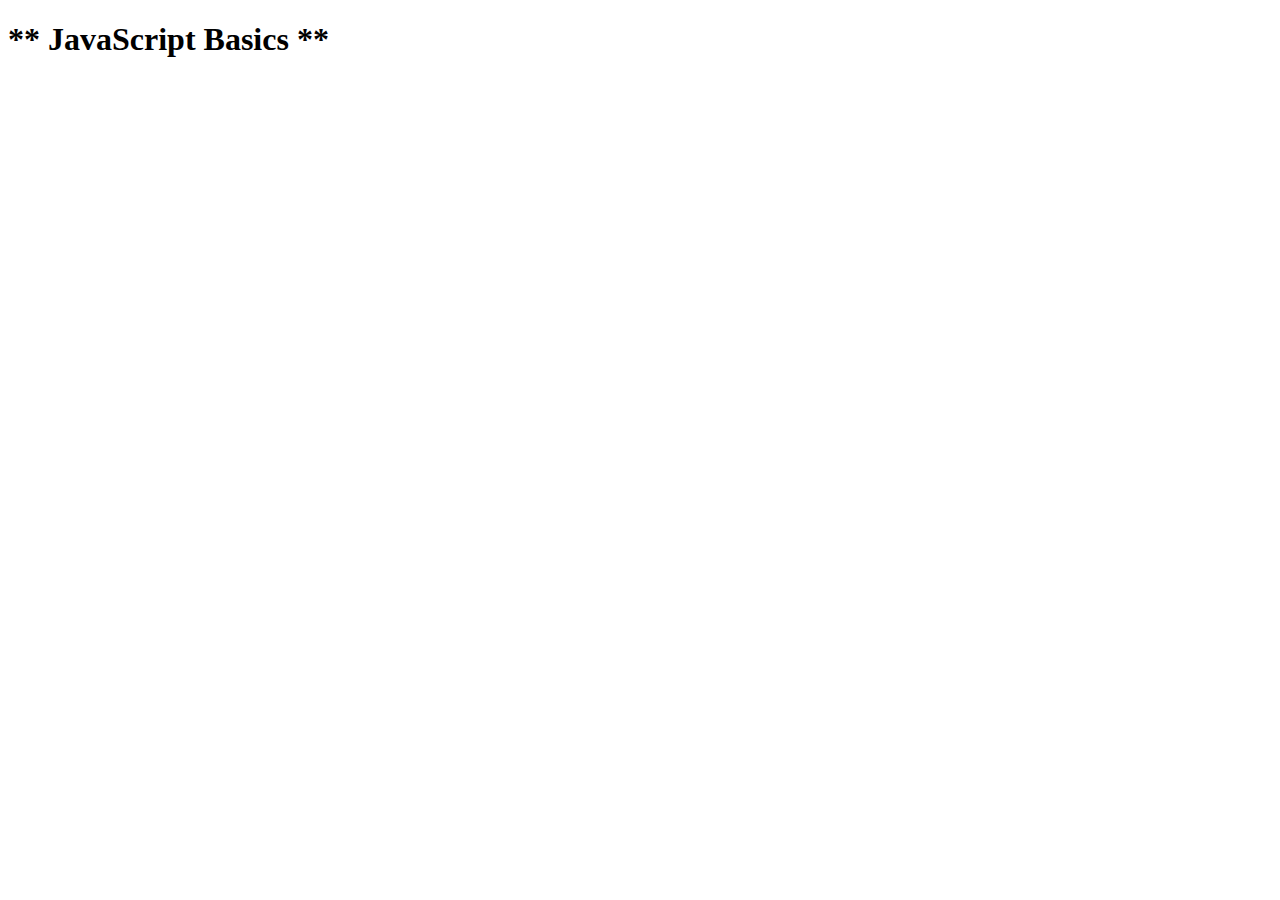
<file: Basics/index.html>
<!DOCTYPE html>
<html lang="en">
    <head>
        <meta charset="UTF-8">
        <title>JavaScript Basics</title>
    </head>

    <body>
        <h1> ** JavaScript Basics ** </h1>
    </body>

    <!--<script src="Scripts/MutationAndCoercion.js"></script>-->
    <!--<script src="Scripts/IfElse.js"></script>-->
    <!--<script src="Scripts/TernaryAndSwitch.js"></script>-->
    <!--<script src="Scripts/FalsyTruthy.js"></script>-->
    <!--<script src="Scripts/Functions.js"></script>-->
    <!--<script src="Scripts/Arrays.js"></script>-->
    <!--<script src="Scripts/ObjectsWithFunctions.js"></script>-->
    <script src="Scripts/Loops.js"></script>
</html>
</file>
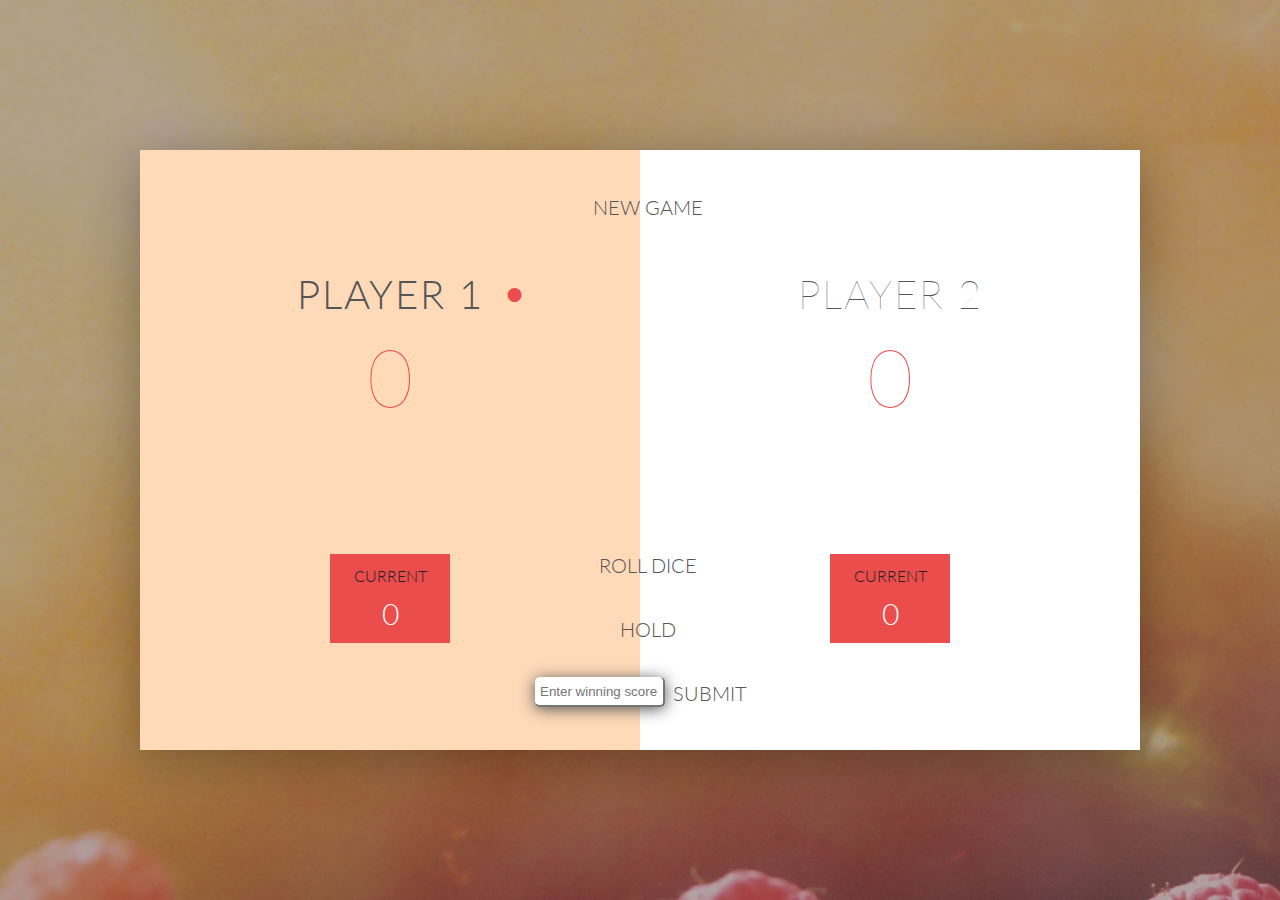
<file: Pig game/index.html>
<!DOCTYPE html>
<html lang="en">
    <head>
        <meta charset="UTF-8">
        <link href="https://fonts.googleapis.com/css?family=Lato:100,300,600" rel="stylesheet" type="text/css">
        <link href="http://code.ionicframework.com/ionicons/2.0.1/css/ionicons.min.css" rel="stylesheet" type="text/css">
        <link type="text/css" rel="stylesheet" href="style.css">
        
        <title>Pig Game</title>
    </head>

    <body>
        <div class="wrapper clearfix">
            <div class="player-0-panel active">
                <div class="player-name" id="name-0">Player 1</div>
                <div class="player-score" id="score-0">43</div>
                <div class="player-current-box">
                    <div class="player-current-label">Current</div>
                    <div class="player-current-score" id="current-0">3</div>
                </div>
            </div>
            
            <div class="player-1-panel">
                <div class="player-name" id="name-1">Player 2</div>
                <div class="player-score" id="score-1">72</div>
                <div class="player-current-box">
                    <div class="player-current-label">Current</div>
                    <div class="player-current-score" id="current-1">6</div>
                </div>
            </div>
            
            <button class="btn-new"><i class="ion-ios-plus-outline"></i>New game</button>
            <button class="btn-roll"><i class="ion-ios-loop"></i>Roll dice</button>
            <button class="btn-hold"><i class="ion-ios-download-outline"></i>Hold</button>
            <!--<textarea rows="1" cols="3"></textarea>-->
            <img src="dice-5.png" alt="Dice" class="dice">

            
            <input type="text" placeholder="Enter winning score" name="Score" required class="max-score" id="score-input">
            <button class="submit">Submit</button>
            
            <!--<div class="tooltiptext">Whoever reaches this score first, wins the game!
            </div>-->
        </div>
        
        <script src="app.js"></script>
    </body>
</html>
</file>
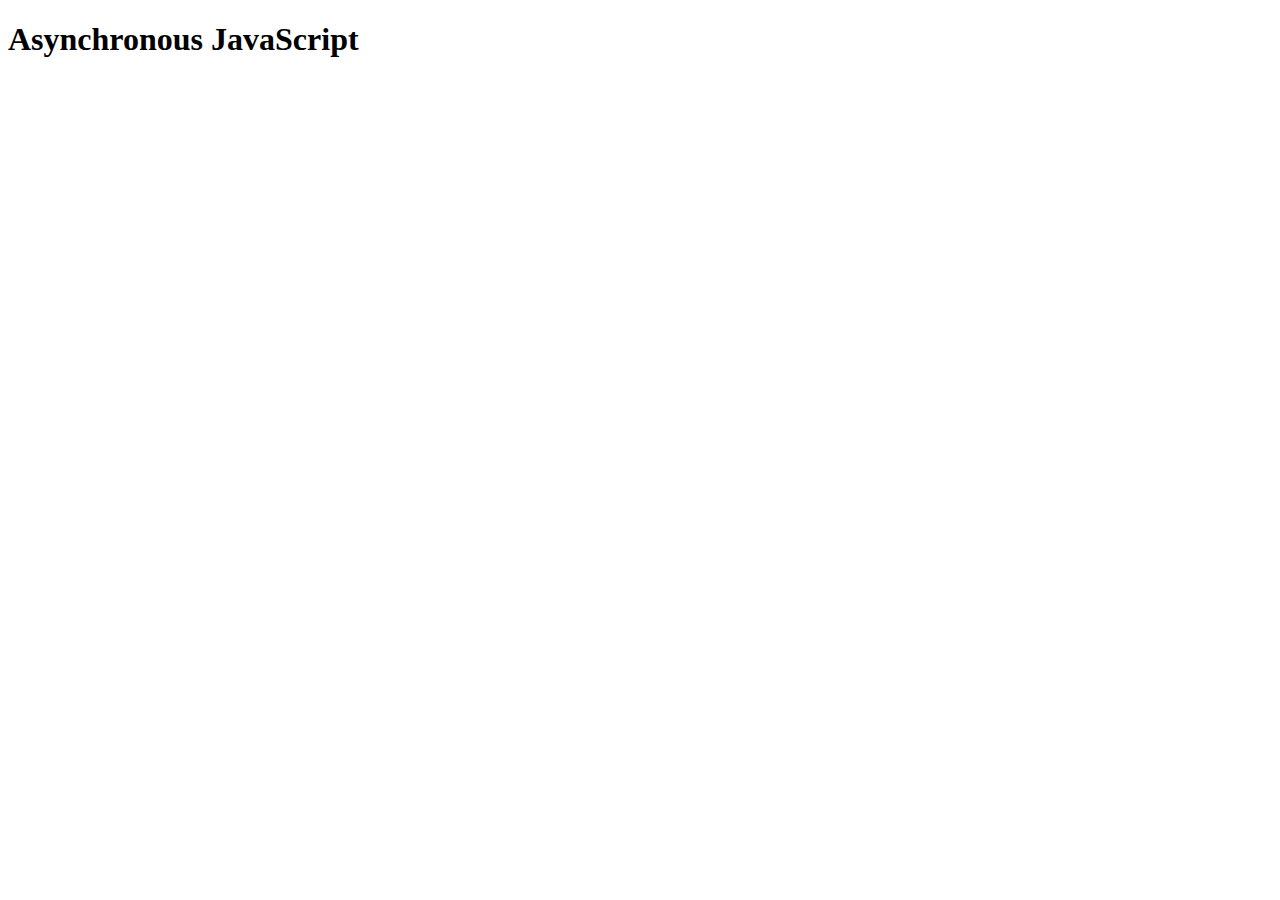
<file: Basics/asynchronous.html>
<!DOCTYPE html>
<html lang="en">
<head>
    <meta charset="UTF-8">
    <meta name="viewport" content="width=device-width, initial-scale=1.0">
    <meta http-equiv="X-UA-Compatible" content="ie=edge">
    <title>Asynchronous JavaScript</title>
</head>
<body>
    <h1>Asynchronous JavaScript</h1>
    <script>
        const second = () => {
            setTimeout(() => {
                console.log("Timeout function")
            },2000);
        }
        const first = () => {
            console.log("Hey there");
            second();
            console.log("After timeout call");
        }

        first();
    </script>
</body>
</html>
</file>
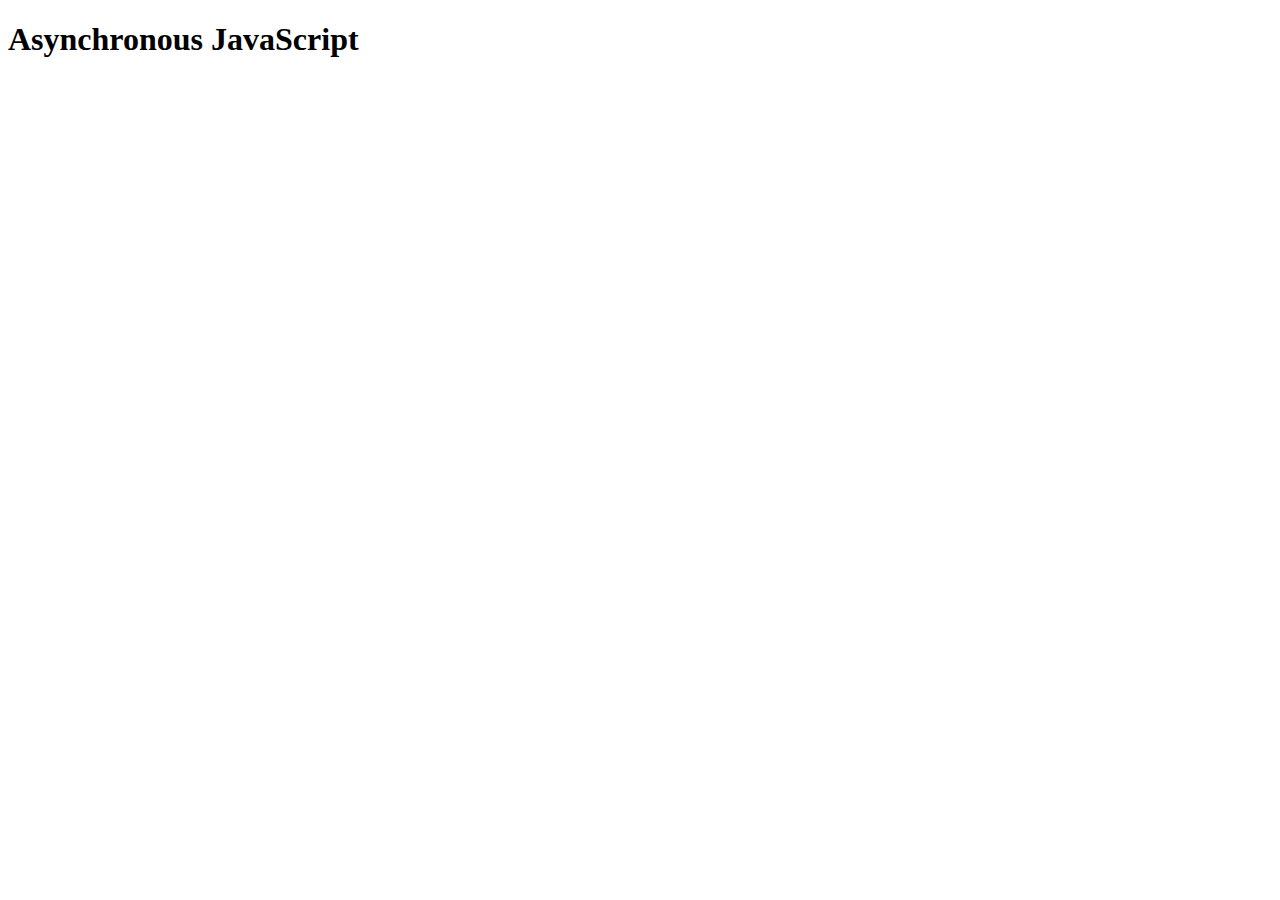
<file: Basics/asynchronousPromiseChaining.html>
<!DOCTYPE html>
<html lang="en">
<head>
    <meta charset="UTF-8">
    <meta name="viewport" content="width=device-width, initial-scale=1.0">
    <meta http-equiv="X-UA-Compatible" content="ie=edge">
    <title>Asynchronous JavaScript</title>
</head>
<body>
    <h1>Asynchronous JavaScript</h1>
    <script>
        //This resolves the problem of callback hell
        let Ids = [124,125,176];
        const promiseVar = new Promise((resolve,reject) => {
            setTimeout(() => {
                resolve(Ids);
            },1500);
        });

        const getRecipe = recID => {
            return new Promise((resolve,reject) => {
                setTimeout((id)=>{
                    const recipe = {title: 'Fresh tomato pasta', publisher: 'Jonas'};
                    resolve(`${id}: ${recipe.title}`);
                },1500, recID);
            });
        }; 
        
         promiseVar 
         .then(id => {
            console.log(id);
            return getRecipe(id[2]);
        })
        .then(recipe => {
            console.log(recipe);
        })
         .catch((error)=>{
             console.log(error);
        });
        
    </script>
</body>
</html>
</file>
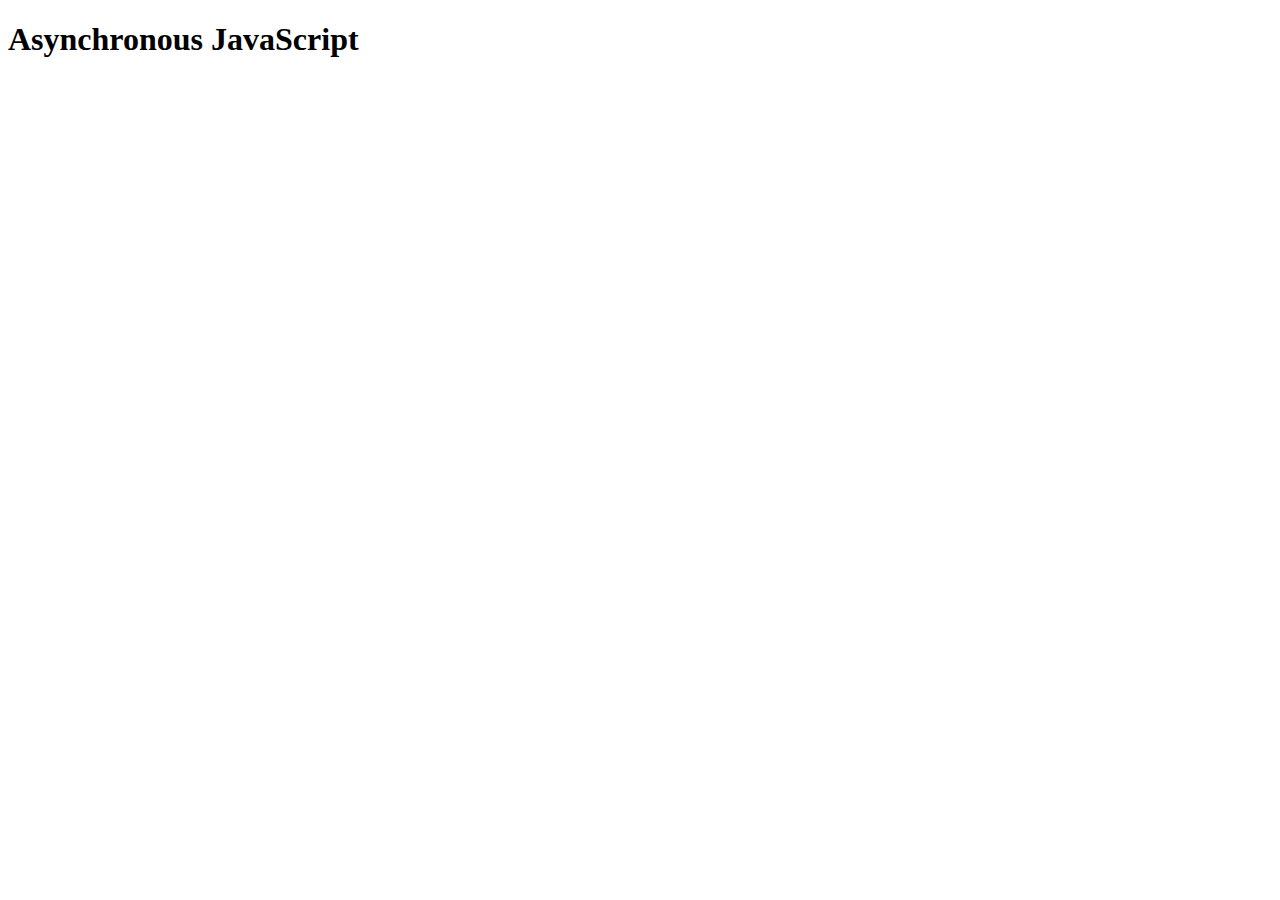
<file: Basics/asynchronousUsingPromise.html>
<!DOCTYPE html>
<html lang="en">
<head>
    <meta charset="UTF-8">
    <meta name="viewport" content="width=device-width, initial-scale=1.0">
    <meta http-equiv="X-UA-Compatible" content="ie=edge">
    <title>Asynchronous JavaScript</title>
</head>
<body>
    <h1>Asynchronous JavaScript</h1>
    <script>
        let Ids = [124,125,176];
        const promiseVar = new Promise((resolve,reject) => {
            setTimeout(() => {
                resolve(Ids);
            },1500);
        });
         promiseVar
         .then(id => {
            console.log(id);
        })
         .catch((error)=>{
             console.log(error);
        });
        
    </script>
</body>
</html>
</file>
<file: Pig game/style.css>
/**********************************************
*** GENERAL
**********************************************/

* {
    margin: 0;
    padding: 0;
    box-sizing: border-box;
    
}

.clearfix::after {
    content: "";
    display: table;
    clear: both;
}

body {
    background-image: linear-gradient(rgba(62, 20, 20, 0.4), rgba(62, 20, 20, 0.4)), url(back.jpg);
    background-size: cover;
    background-position: center;
    font-family: Lato;
    font-weight: 300;
    position: relative;
    height: 100vh;
    color: #555;
}

.wrapper {
    width: 1000px;
    position: absolute;
    top: 50%;
    left: 50%;
    transform: translate(-50%, -50%);
    background-color: #fff;
    box-shadow: 0px 10px 50px rgba(0, 0, 0, 0.3);
    overflow: hidden;
}

.player-0-panel,
.player-1-panel {
    width: 50%;
    float: left;
    height: 600px;
    padding: 100px;
}



/**********************************************
*** PLAYERS
**********************************************/

.player-name {
    font-size: 40px;
    text-align: center;
    text-transform: uppercase;
    letter-spacing: 2px;
    font-weight: 100;
    margin-top: 20px;
    margin-bottom: 10px;
    position: relative;
}

.player-score {
    text-align: center;
    font-size: 80px;
    font-weight: 100;
    color: #EB4D4D;
    margin-bottom: 130px;
}

/*.active { background-color: #f7f7f7; }*/
.active { background-color: #FFDAB9 }
.active .player-name { font-weight: 300; }

.active .player-name::after {
    content: "\2022";
    font-size: 47px;
    position: absolute;
    color: #EB4D4D;
    top: -7px;
    right: 10px;
    
}

.player-current-box {
    background-color: #EB4D4D;
    color: #fff;
    width: 40%;
    margin: 0 auto;
    padding: 12px;
    text-align: center;
}

.player-current-label {
    text-transform: uppercase;
    margin-bottom: 10px;
    font-size: 16px;
    color: #222;
}

.player-current-score {
    font-size: 30px;
}

button {
    position: absolute;
    width: 200px;
    left: 50%;
    transform: translateX(-50%);
    color: #555;
    background: none;
    border: none;
    font-family: Lato;
    font-size: 20px;
    text-transform: uppercase;
    cursor: pointer;
    font-weight: 300;
    transition: background-color 0.3s, color 0.3s;
}

button:hover { font-weight: 600; }
button:hover i { margin-right: 20px; }

button:focus {
    outline: none;
}

i {
    color: #EB4D4D;
    display: inline-block;
    margin-right: 15px;
    font-size: 32px;
    line-height: 1;
    vertical-align: text-top;
    margin-top: -4px;
    transition: margin 0.3s;
}

.btn-new { top: 45px;}
.btn-roll { top: 403px;}
.btn-hold { top: 467px;}

.dice {
    position: absolute;
    left: 50%;
    top: 178px;
    transform: translateX(-50%);
    height: 100px;
    box-shadow: 0px 10px 60px rgba(0, 0, 0, 0.10);
}

.max-score {
    top: 527px;
    position: absolute;
    left: 39.5%;
    outline: 0px;
    border-radius:5px;
    border-left: 0px;
    border-top: 0px;
    box-shadow: 0px 2px 15px #555;
    height: 30px;
    width: 130px;
    padding: 5px;
    /*box-shadow: 0px 0px 0px 0px rgba(0, 0, 0, 0.10);*/
}


.submit{
    top: 531px;
    position: absolute;
    left: 57%
}

.winner { background-color: #f7f7f7; }
.winner .player-name { font-weight: 300; color: #EB4D4D; }
</file>
